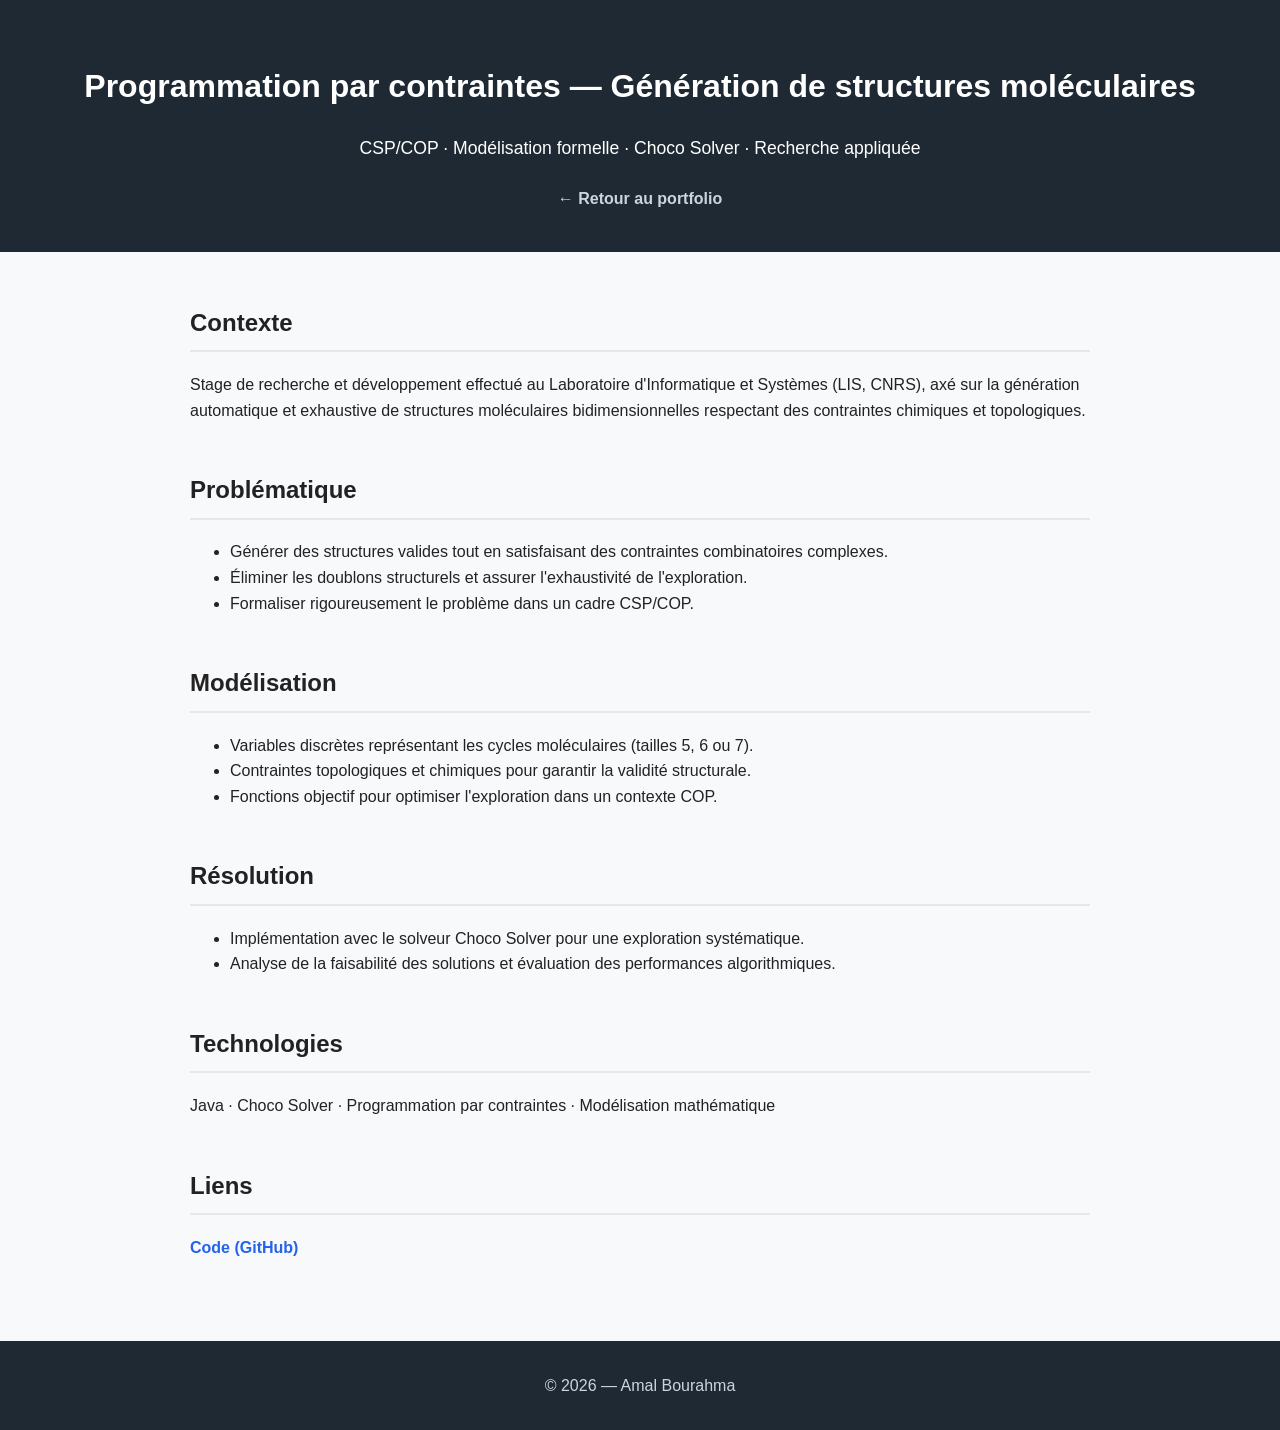
<file: projects/projet_csp.html>
<!DOCTYPE html>
<html lang="fr">
<head>
  <meta charset="UTF-8">
  <title>Programmation par contraintes — Génération de structures moléculaires</title>
  <meta name="viewport" content="width=device-width, initial-scale=1.0">
  <link rel="stylesheet" href="../style.css">
</head>
<body>

<header>
  <h1>Programmation par contraintes — Génération de structures moléculaires</h1>
  <p class="subtitle">
    CSP/COP · Modélisation formelle · Choco Solver · Recherche appliquée
  </p>
  <nav>
    <a href="../index.html">← Retour au portfolio</a>
  </nav>
</header>

<main>

<section>
  <h2>Contexte</h2>
  <p>
    Stage de recherche et développement effectué au Laboratoire d'Informatique et Systèmes (LIS, CNRS),
    axé sur la génération automatique et exhaustive de structures moléculaires bidimensionnelles
    respectant des contraintes chimiques et topologiques.
  </p>
</section>

<section>
  <h2>Problématique</h2>
  <ul>
    <li>Générer des structures valides tout en satisfaisant des contraintes combinatoires complexes.</li>
    <li>Éliminer les doublons structurels et assurer l'exhaustivité de l'exploration.</li>
    <li>Formaliser rigoureusement le problème dans un cadre CSP/COP.</li>
  </ul>
</section>

<section>
  <h2>Modélisation</h2>
  <ul>
    <li>Variables discrètes représentant les cycles moléculaires (tailles 5, 6 ou 7).</li>
    <li>Contraintes topologiques et chimiques pour garantir la validité structurale.</li>
    <li>Fonctions objectif pour optimiser l'exploration dans un contexte COP.</li>
  </ul>
</section>

<section>
  <h2>Résolution</h2>
  <ul>
    <li>Implémentation avec le solveur Choco Solver pour une exploration systématique.</li>
    <li>Analyse de la faisabilité des solutions et évaluation des performances algorithmiques.</li>
  </ul>
</section>

<section>
  <h2>Technologies</h2>
  <p>Java · Choco Solver · Programmation par contraintes · Modélisation mathématique</p>
</section>

<section>
  <h2>Liens</h2>
  <div class="project-links">
    <a href="https://github.com/amalbrhm" target="_blank" rel="noopener">Code (GitHub)</a>
    <!-- Rapport ou poster si disponible -->
  </div>
</section>

</main>

<footer>
  <p>© 2026 — Amal Bourahma</p>
</footer>

</body>
</html>
</file>
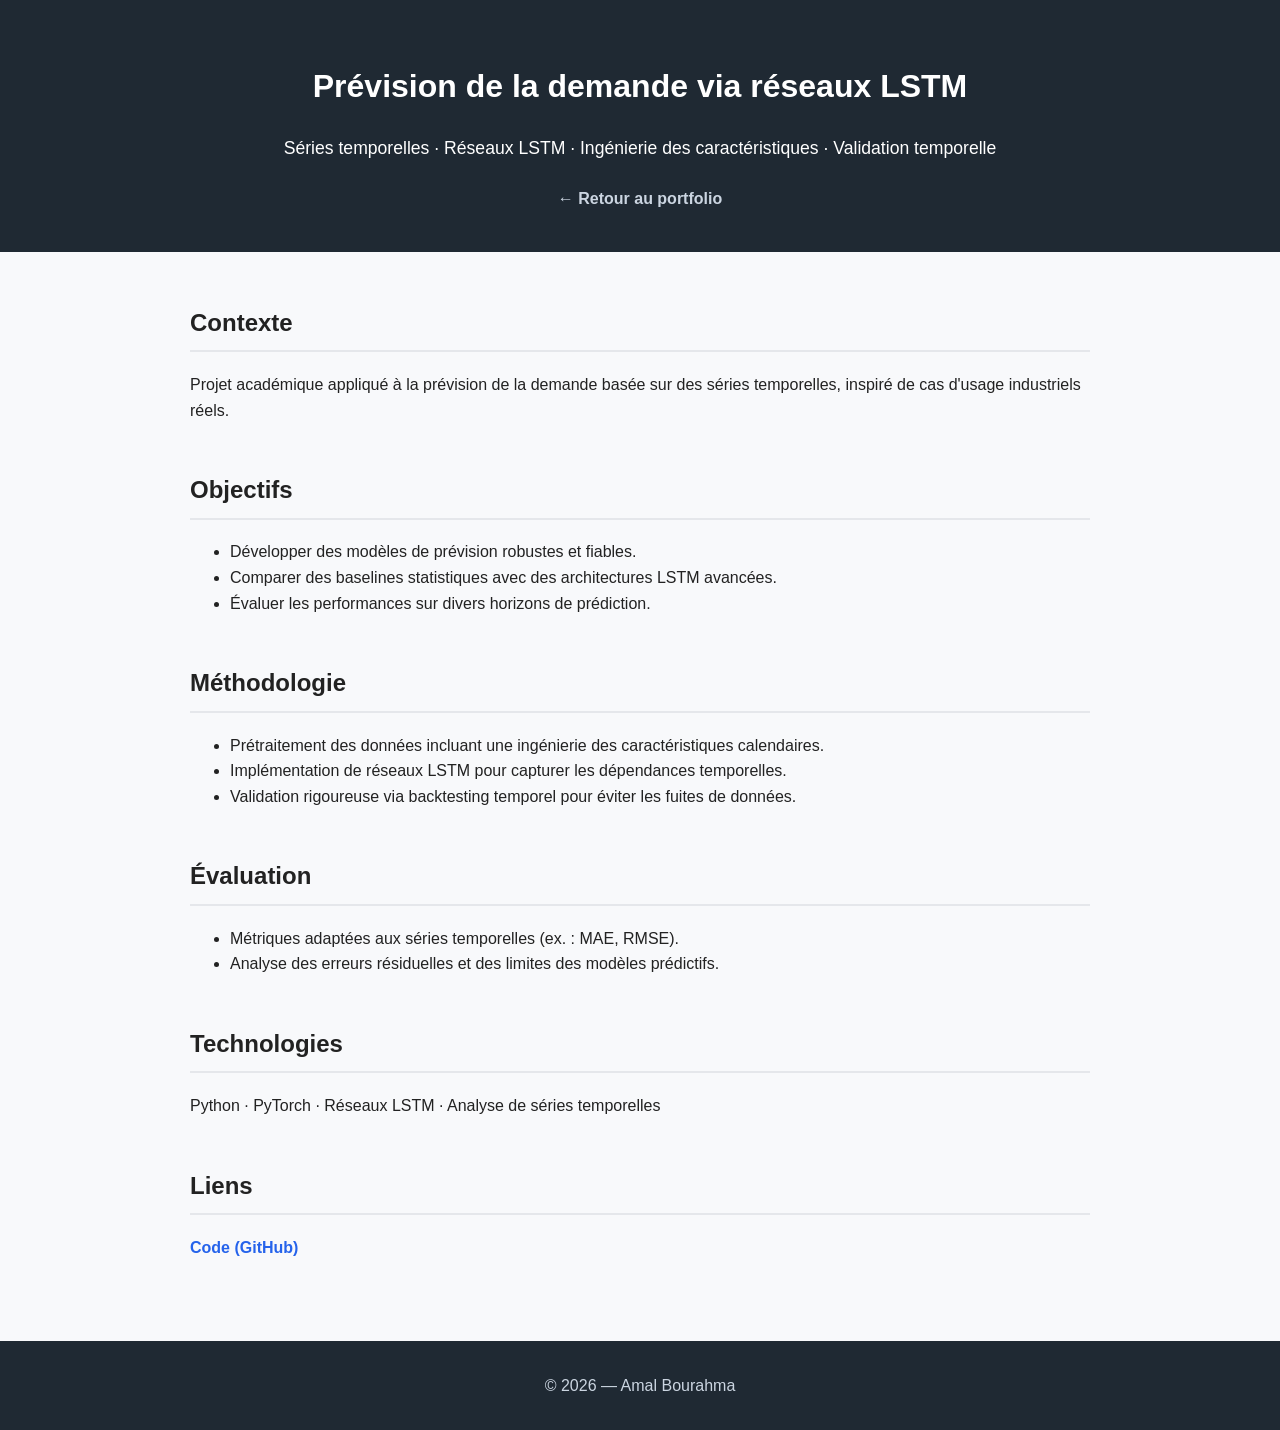
<file: projects/projet_lstm.html>
<!DOCTYPE html>
<html lang="fr">
<head>
  <meta charset="UTF-8">
  <title>Prévision de la demande — LSTM</title>
  <meta name="viewport" content="width=device-width, initial-scale=1.0">
  <link rel="stylesheet" href="../style.css">
</head>
<body>

<header>
  <h1>Prévision de la demande via réseaux LSTM</h1>
  <p class="subtitle">
    Séries temporelles · Réseaux LSTM · Ingénierie des caractéristiques · Validation temporelle
  </p>
  <nav>
    <a href="../index.html">← Retour au portfolio</a>
  </nav>
</header>

<main>

<section>
  <h2>Contexte</h2>
  <p>
    Projet académique appliqué à la prévision de la demande basée sur des séries temporelles,
    inspiré de cas d'usage industriels réels.
  </p>
</section>

<section>
  <h2>Objectifs</h2>
  <ul>
    <li>Développer des modèles de prévision robustes et fiables.</li>
    <li>Comparer des baselines statistiques avec des architectures LSTM avancées.</li>
    <li>Évaluer les performances sur divers horizons de prédiction.</li>
  </ul>
</section>

<section>
  <h2>Méthodologie</h2>
  <ul>
    <li>Prétraitement des données incluant une ingénierie des caractéristiques calendaires.</li>
    <li>Implémentation de réseaux LSTM pour capturer les dépendances temporelles.</li>
    <li>Validation rigoureuse via backtesting temporel pour éviter les fuites de données.</li>
  </ul>
</section>

<section>
  <h2>Évaluation</h2>
  <ul>
    <li>Métriques adaptées aux séries temporelles (ex. : MAE, RMSE).</li>
    <li>Analyse des erreurs résiduelles et des limites des modèles prédictifs.</li>
  </ul>
</section>

<section>
  <h2>Technologies</h2>
  <p>Python · PyTorch · Réseaux LSTM · Analyse de séries temporelles</p>
</section>

<section>
  <h2>Liens</h2>
  <div class="project-links">
    <a href="https://github.com/amalbrhm" target="_blank" rel="noopener">Code (GitHub)</a>
  </div>
</section>

</main>

<footer>
  <p>© 2026 — Amal Bourahma</p>
</footer>

</body>
</html>
</file>
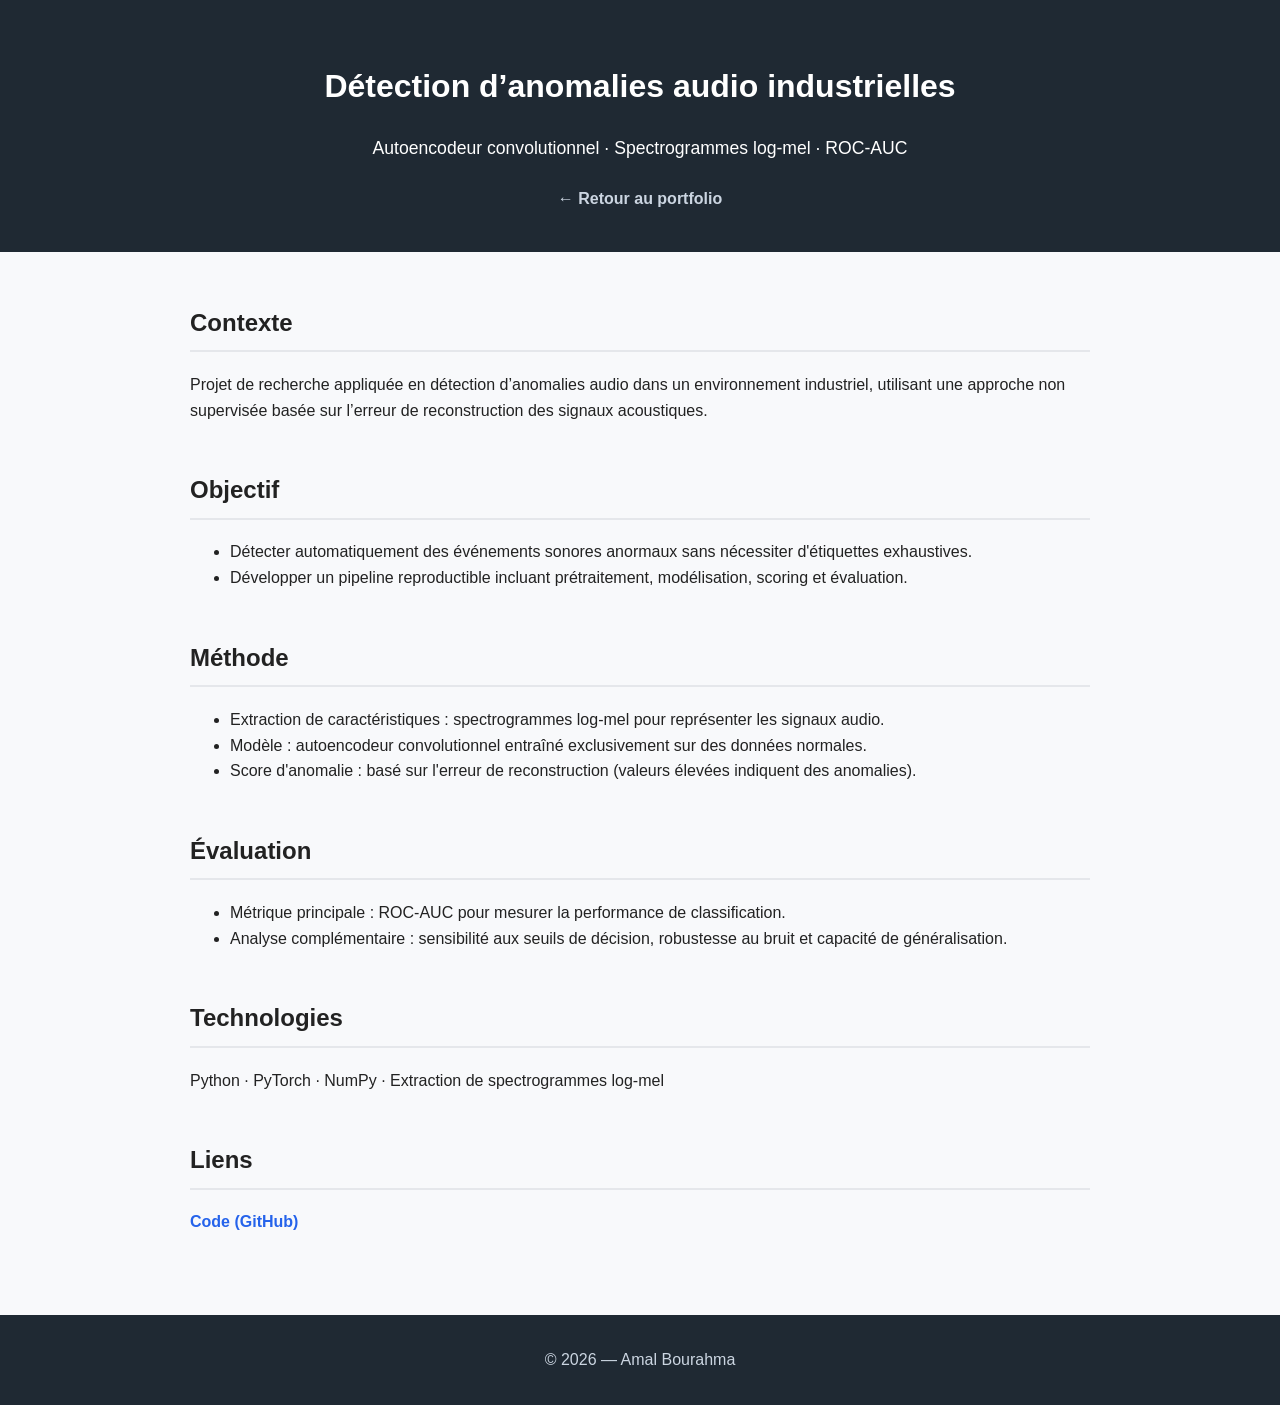
<file: projects/projet_multimodal.html>
<!DOCTYPE html>
<html lang="fr">
<head>
  <meta charset="UTF-8">
  <title>Détection d’anomalies audio — Amal Bourahma</title>
  <meta name="viewport" content="width=device-width, initial-scale=1.0">
  <link rel="stylesheet" href="../style.css">
</head>
<body>
  <header>
    <h1>Détection d’anomalies audio industrielles</h1>
    <p class="subtitle">Autoencodeur convolutionnel · Spectrogrammes log-mel · ROC-AUC</p>
    <nav>
      <a href="../index.html">← Retour au portfolio</a>
    </nav>
  </header>

  <main>
    <section>
      <h2>Contexte</h2>
      <p>
        Projet de recherche appliquée en détection d’anomalies audio dans un environnement industriel,
        utilisant une approche non supervisée basée sur l’erreur de reconstruction des signaux acoustiques.
      </p>
    </section>

    <section>
      <h2>Objectif</h2>
      <ul>
        <li>Détecter automatiquement des événements sonores anormaux sans nécessiter d'étiquettes exhaustives.</li>
        <li>Développer un pipeline reproductible incluant prétraitement, modélisation, scoring et évaluation.</li>
      </ul>
    </section>

    <section>
      <h2>Méthode</h2>
      <ul>
        <li>Extraction de caractéristiques : spectrogrammes log-mel pour représenter les signaux audio.</li>
        <li>Modèle : autoencodeur convolutionnel entraîné exclusivement sur des données normales.</li>
        <li>Score d'anomalie : basé sur l'erreur de reconstruction (valeurs élevées indiquent des anomalies).</li>
      </ul>
    </section>

    <section>
      <h2>Évaluation</h2>
      <ul>
        <li>Métrique principale : ROC-AUC pour mesurer la performance de classification.</li>
        <li>Analyse complémentaire : sensibilité aux seuils de décision, robustesse au bruit et capacité de généralisation.</li>
      </ul>
    </section>

    <section>
      <h2>Technologies</h2>
      <p>Python · PyTorch · NumPy · Extraction de spectrogrammes log-mel</p>
    </section>

    <section>
      <h2>Liens</h2>
      <div class="project-links">
        <a href="https://github.com/amalbrhm" target="_blank" rel="noopener">Code (GitHub)</a>
        <!-- Optionnel -->
        <!-- <a href="../assets/pdf/rapport_anomalies_audio.pdf" target="_blank" rel="noopener">Rapport (PDF)</a> -->
      </div>
    </section>
  </main>

  <footer>
    <p>© 2026 — Amal Bourahma</p>
  </footer>
</body>
</html>
</file>
<file: style.css>
body {
  font-family: Arial, Helvetica, sans-serif;
  margin: 0;
  background-color: #f8f9fb;
  color: #222;
  line-height: 1.6;
}

header {
  background-color: #1f2933;
  color: white;
  padding: 2.5rem 1rem;
  text-align: center;
}

.subtitle {
  font-size: 1.1rem;
  margin-top: 0.5rem;
}

nav {
  margin-top: 1.5rem;
}

nav a {
  color: #cbd5e1;
  margin: 0 0.8rem;
  text-decoration: none;
  font-weight: bold;
}

nav a:hover {
  color: white;
}

main {
  max-width: 900px;
  margin: auto;
  padding: 2rem 1rem;
}

section {
  margin-bottom: 3rem;
}

h2 {
  border-bottom: 2px solid #e5e7eb;
  padding-bottom: 0.5rem;
}

.project {
  background: white;
  padding: 1rem 1.2rem;
  margin-top: 1rem;
  border-left: 4px solid #2563eb;
}

footer {
  background-color: #1f2933;
  color: #cbd5e1;
  text-align: center;
  padding: 1rem;
}
.links {
  margin-top: 1.2rem;
}

.btn {
  display: inline-block;
  padding: 0.7rem 1rem;
  border-radius: 8px;
  background: #2563eb;
  color: white;
  text-decoration: none;
  font-weight: bold;
}

.btn:hover {
  opacity: 0.9;
}
.header-buttons {
  margin-top: 1.2rem;
  display: flex;
  gap: 0.8rem;
  justify-content: center;
  flex-wrap: wrap;
}
.skills-grid {
  display: grid;
  grid-template-columns: repeat(auto-fit, minmax(230px, 1fr));
  gap: 1rem;
  margin-top: 1rem;
}

.skill-card {
  background: white;
  padding: 1rem 1.2rem;
  border-left: 4px solid #10b981;
}

.skill-card h3 {
  margin-top: 0;
}

.skill-card ul {
  margin: 0.5rem 0 0 1rem;
}

.tags {
  margin-top: 0.6rem;
  color: #475569;
  font-size: 0.95rem;
}
.project-links {
  margin-top: 0.8rem;
  display: flex;
  gap: 0.8rem;
  flex-wrap: wrap;
}

.project-links a {
  text-decoration: none;
  font-weight: bold;
  color: #2563eb;
}

.project-links a:hover {
  text-decoration: underline;
}
.header-profile {
  text-align: center;
}

.profile-photo {
  width: 70px;
  height: 70px;
  object-fit: cover;
  border-radius: 50%;
  margin-bottom: 1rem;
  border: 3px solid #e5e7eb;
}
</file>
